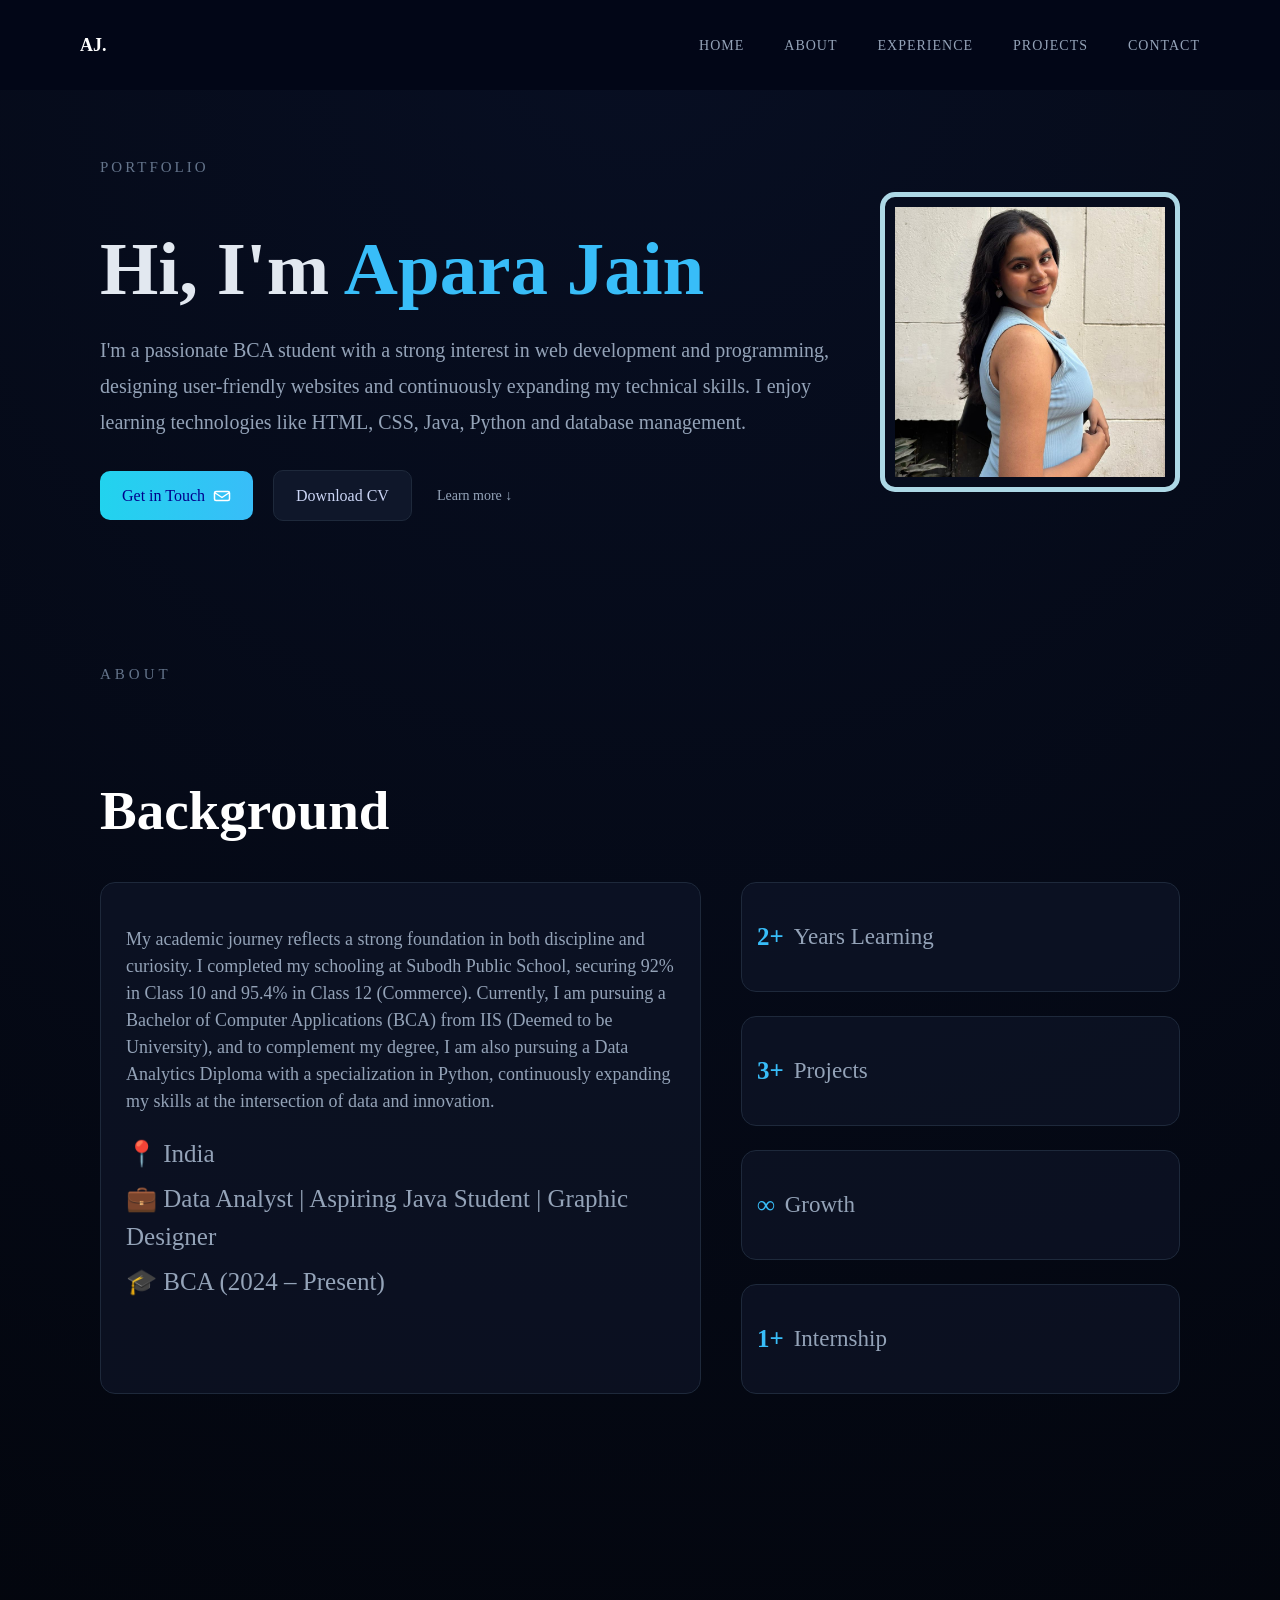
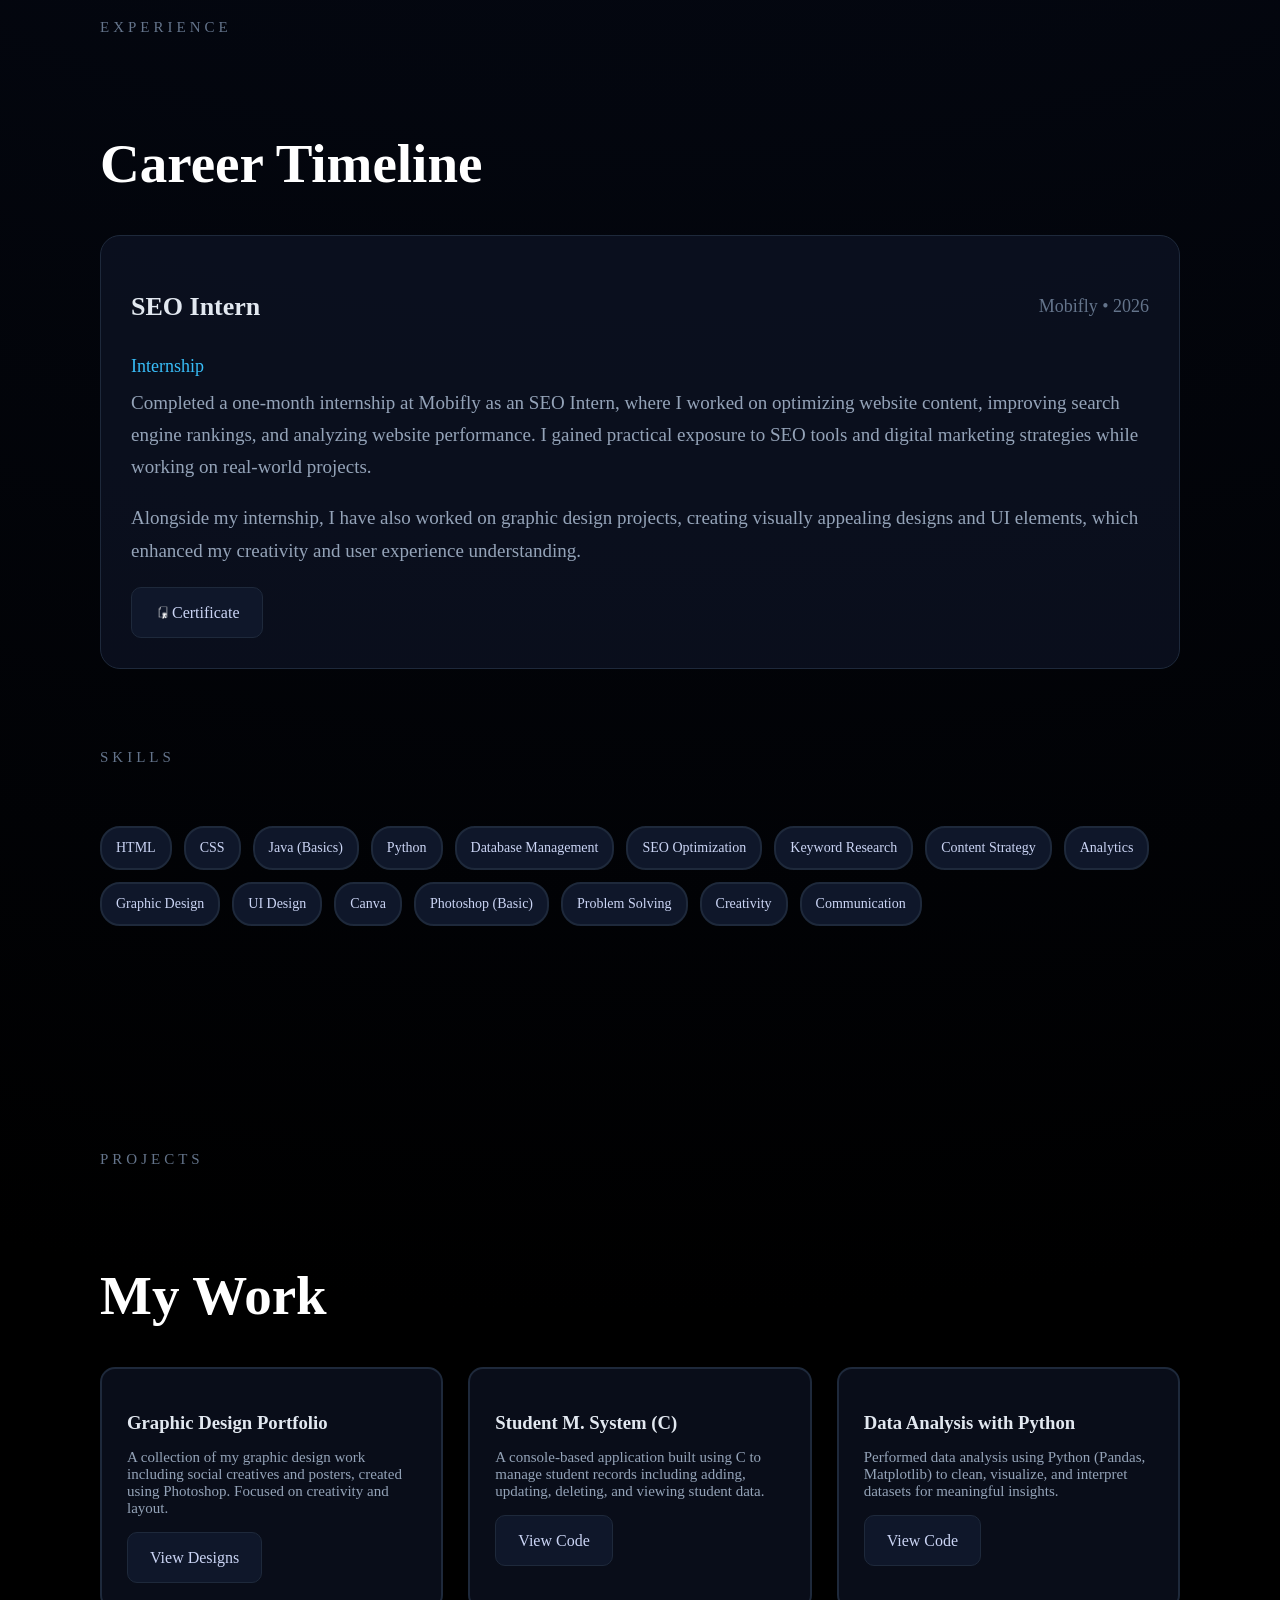
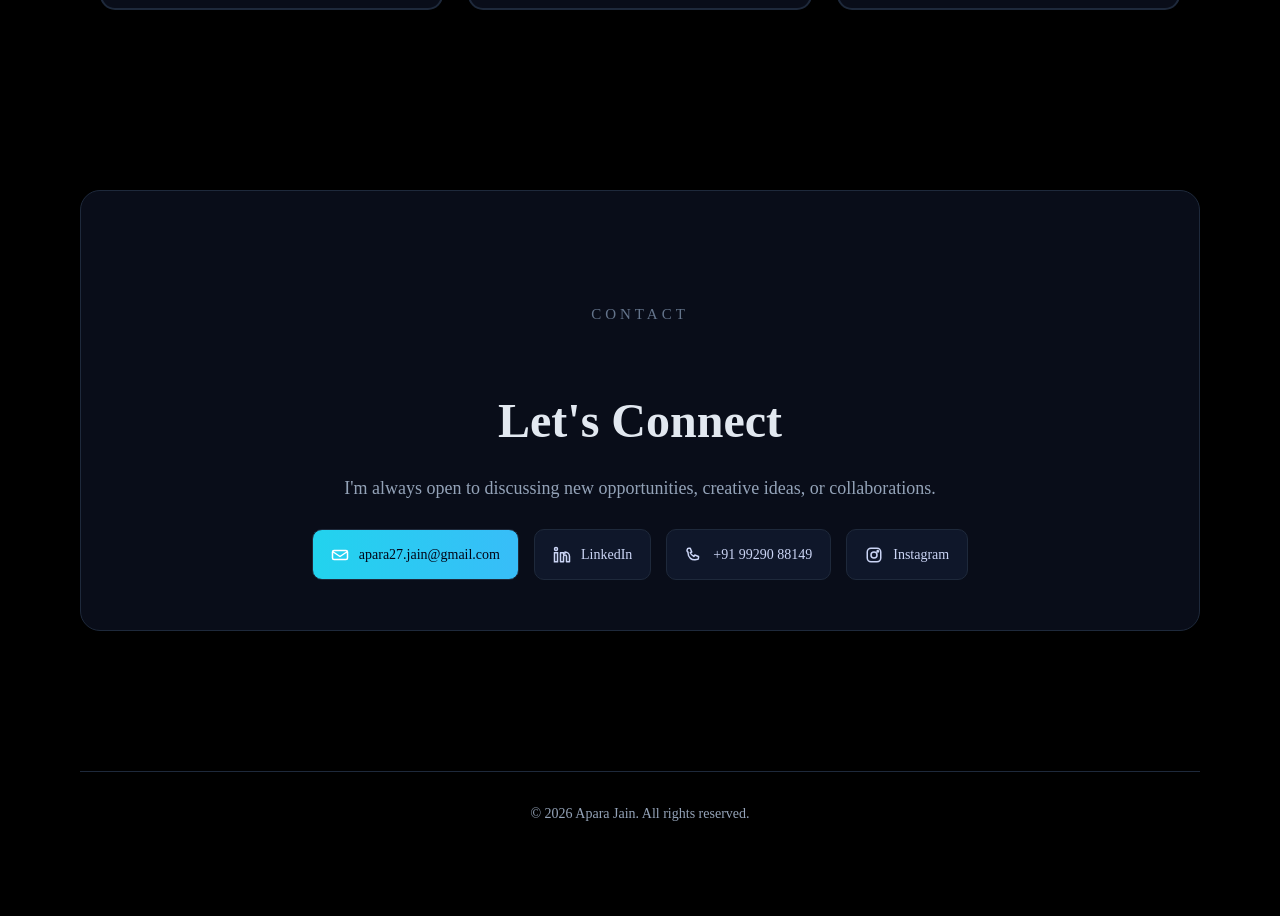
<file: index.html>
<!DOCTYPE html>
<html lang="en">
<head>
  <meta charset="UTF-8">
  <title>Apara Jain Portfolio</title>

  <link rel="stylesheet" href="style2.css">
  <link href="https://fonts.googleapis.com/css2?family=Inter:wght@400;500;600&display=swap" rel="stylesheet">
</head>

<body>

<!-- NAVBAR -->
<nav class="navbar">
  <div class="logo">AJ.</div>
  <ul class="nav-links">
    <li><a href="#home">HOME</a></li>
    <li><a href="#about">ABOUT</a></li>
    <li><a href="#experience">EXPERIENCE</a></li>
    <li><a href="#projects">PROJECTS</a></li>
    <li><a href="#contact">CONTACT</a></li>
  </ul>
</nav>

<br><br><br>

<!-- HERO -->
<div id="home" class="flex-1 text-left container">
  <p class="portfolio">PORTFOLIO</p>

  <img src="img.jpg" width="270" height="270" class="myimage"/>

  <h1>
    Hi, I'm <span class="highlight">Apara Jain</span>
  </h1>

  <p class="description">
I'm a passionate BCA student with a strong interest in web development and programming, designing user-friendly websites and continuously expanding my technical skills. I enjoy learning technologies like HTML, CSS, Java, Python and database management.
  </p>

  <div class="buttons">
    <a href="#contact" class="btn-primary">
      Get in Touch <img src="email.svg" width="20">
    </a>

    <a href="Apara_Jain_Resume2.pdf" class="btn-secondary" target="_blank">
      Download CV
    </a>

    <a href="#about" class="learn-more">Learn more ↓</a>
  </div>
</div>

<!-- ABOUT -->
<section class="about-section" id="about">
  <div class="container">
    <p class="section-tag">ABOUT</p>
    <h2 class="section-title">Background</h2>

    <div class="about-container">
      <div class="about-card">
       <p> My academic journey reflects a strong foundation in both discipline and curiosity. I completed my schooling at Subodh Public School, securing 92% in Class 10 and 95.4% in Class 12 (Commerce). Currently, I am pursuing a Bachelor of Computer Applications (BCA) from IIS (Deemed to be University), and to complement my degree, I am also pursuing a Data Analytics Diploma with a specialization in Python, continuously expanding my skills at the intersection of data and innovation. </p> <div class="about-info"> <p>📍 India</p> <p>💼 Data Analyst | Aspiring Java Student | Graphic Designer </p> <p>🎓 BCA (2024 – Present)</p>
        </div>
      </div>

      <div class="about-stats">
        <div class="stat-box"><h3>2+</h3><p>Years Learning</p></div>
        <div class="stat-box"><h3>3+</h3><p>Projects</p></div>
        <div class="stat-box"><h3>∞</h3><p>Growth</p></div>
        <div class="stat-box"><h3>1+</h3><p>Internship</p></div>
      </div>
    </div>
  </div>
</section>

<!-- EXPERIENCE -->
<section class="experience-section" id="experience"> 
<div class="container"> 
<p class="section-tag">EXPERIENCE</p> 
<h2 class="section-title">Career Timeline</h2>
<div class="experience-card"> 
<div class="exp-header"> 
<h3>SEO Intern</h3> 
<span>Mobifly • 2026</span> 
</div> 
<p class="exp-sub">Internship</p> 
<p class="exp-desc"> 
Completed a one-month internship at Mobifly as an SEO Intern, where I worked on optimizing website content, improving search engine rankings, and analyzing website performance. I gained practical exposure to SEO tools and digital marketing strategies while working on real-world projects. 
</p> 
<p class="exp-desc"> 
Alongside my internship, I have also worked on graphic design projects, creating visually appealing designs and UI elements, which enhanced my creativity and user experience understanding. 
</p> 
<!-- CERTIFICATE BUTTON --> 
<div class="certificate"> 
<a href="C2.pdf" target="_blank" class="btn-secondary cert-btn"> 
<img src="Cicon-removebg-preview.png" alt="certificate"> Certificate </a> 
</div> 
</div>
    <p class="section-tag">SKILLS</p>
    <div class="skills">
<span>HTML</span> 
<span>CSS</span> 
<span>Java (Basics)</span> 
<span>Python</span> 
<span>Database Management</span> 
<span>SEO Optimization</span> 
<span>Keyword Research</span> 
<span>Content Strategy</span> 
<span>Analytics</span> 
<span>Graphic Design</span> 
<span>UI Design</span> 
<span>Canva</span> 
<span>Photoshop (Basic)</span> 
<span>Problem Solving</span> 
<span>Creativity</span> 
<span>Communication</span>
    </div>

  </div>
</section>

<!-- PROJECTS -->
<section class="projects-section" id="projects"> 
<div class="container"> 
<p class="section-tag">
PROJECTS
</p> 
<h2 class="section-title">
My Work
</h2> 
<div class="projects-container"> 
<!-- PROJECT 1 (Graphic Design) --> 
<div class="project-card"> 
<h3>Graphic Design Portfolio</h3> 
<p class="project-desc"> 
A collection of my graphic design work including social creatives and posters, created using Photoshop. Focused on creativity and layout. 
</p> 
<a href="design.html" class="btn-secondary">
View Designs
</a> 
</div> 
<!-- PROJECT 2 --> 
<div class="project-card"> 
<h3>Student M. System (C)</h3> 
<p class="project-desc"> 
A console-based application built using C to manage student records including adding, updating, deleting, and viewing student data. 
</p> 
<a href="design.html#student-project" class="btn-secondary">
View Code
</a> 
</div>  
<!-- PROJECT 3 --> 
<div class="project-card"> 
<h3>Data Analysis with Python</h3> 
<p class="project-desc"> 
Performed data analysis using Python (Pandas, Matplotlib) to clean, visualize, and interpret datasets for meaningful insights. </p> 
<a href="design.html" class="btn-secondary">
View Code
</a> 
</div> 
</div> 
</div> 
</section>
<!-- CONTACT -->
<section class="contact-section" id="contact"> 
<div class="container contact-box" > 
<div class="container"> 
<p class="section-tag">
CONTACT
</p> 
<h2 class="contact-title">
Let's Connect
</h2> 
<p class="contact-desc"> 
I'm always open to discussing new opportunities, creative ideas, or collaborations. 
</p> 
<div class="contact-buttons"> 
<!-- Email --> 
<a href="mailto:apara27.jain@gmail.com" class="contact-btn primary"> 
<img src="email.svg" alt="email"> apara27.jain@gmail.com </a> <!-- LinkedIn --> 
<a href="https://www.linkedin.com/in/apara-jain-129b5331b/" target= "_blank" class="contact-btn"> 
<img src="linkedin.svg" alt="linkedin"> LinkedIn </a> 
<!-- Phone --> 
<a href="tel:+9199290 882149" class="contact-btn"> 
<img src="phone.svg" alt="phone"> +91 99290 88149 </a>
<!-- Instagram --> 
<a href="https://www.instagram.com/j.aparaaaaa" target="_blank" " class="contact-btn"> 
<img src="instagram.svg" alt="instagram"> Instagram </a> </div> 
</div> 
</section>
<footer class="footer"> 
<p>© 2026 Apara Jain. All rights reserved.</p> 
</footer> 
</body> 
</html>

</body>
</html>
</file>
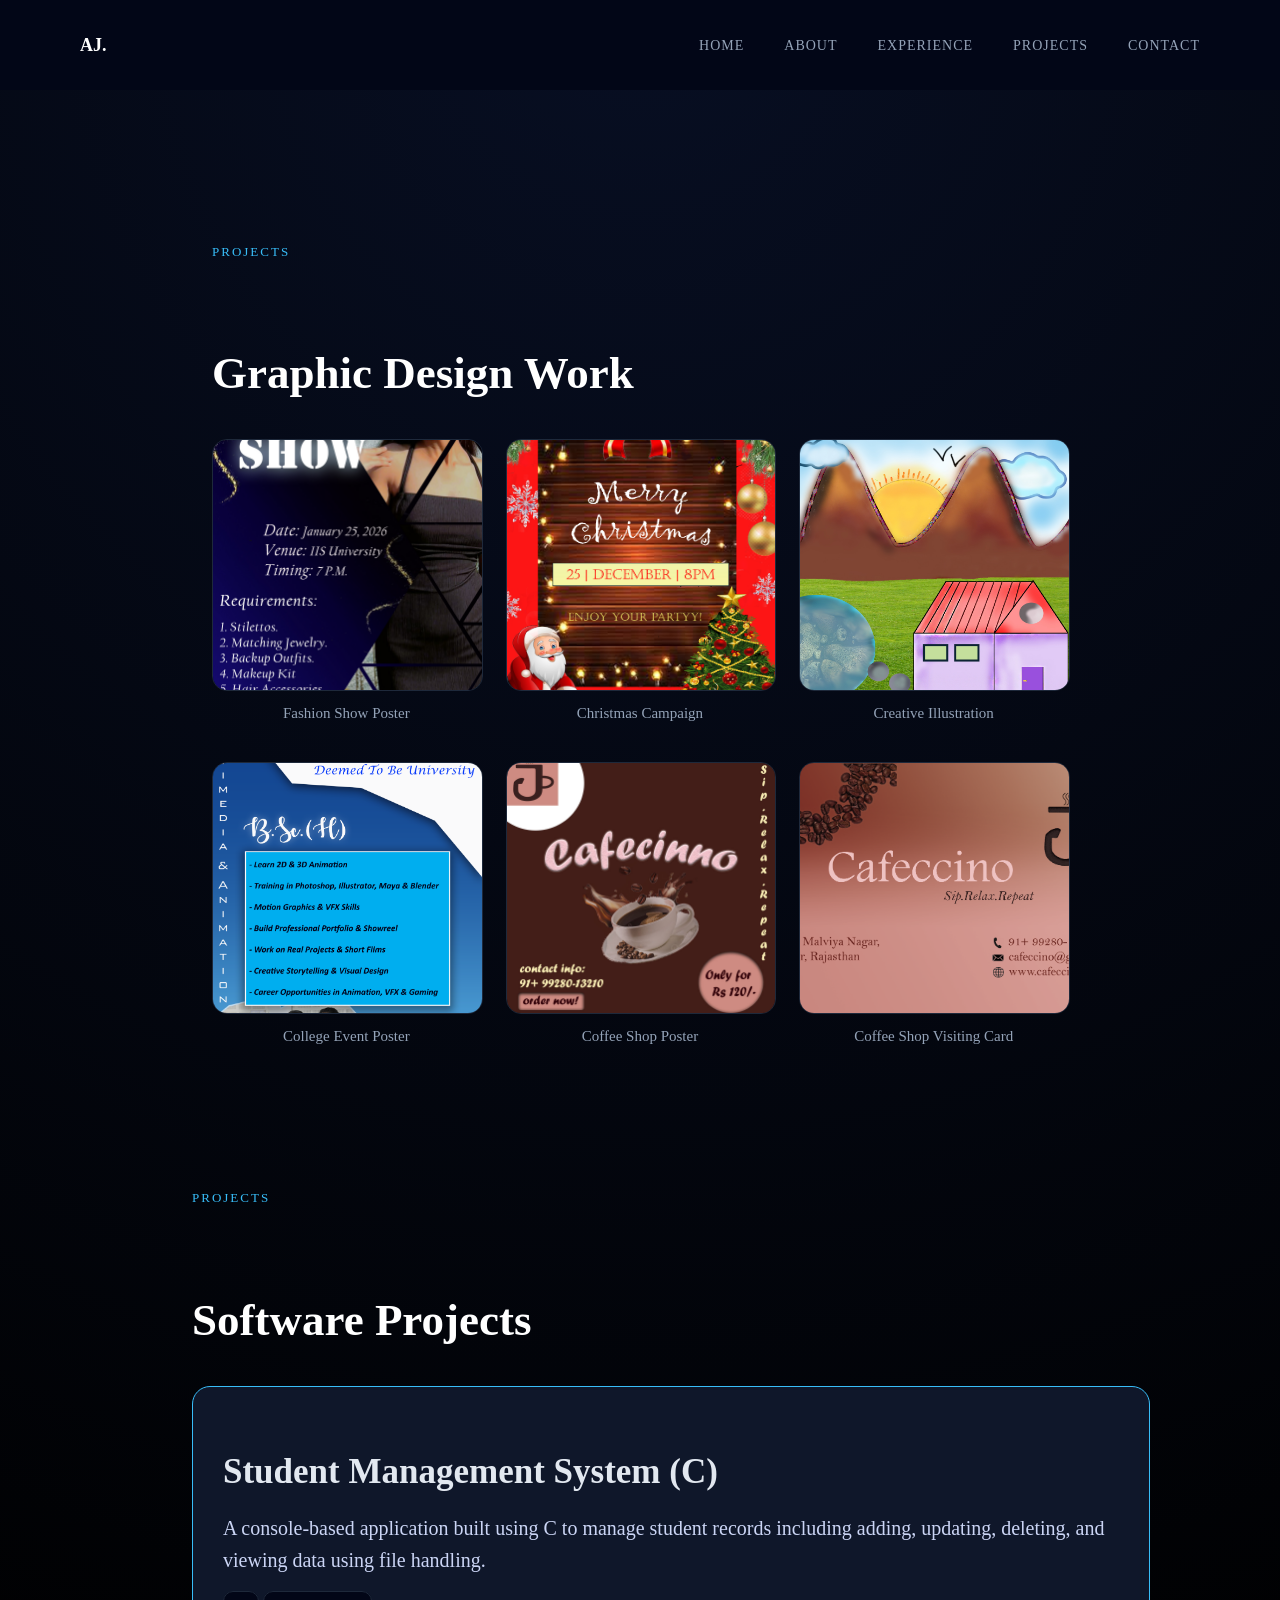
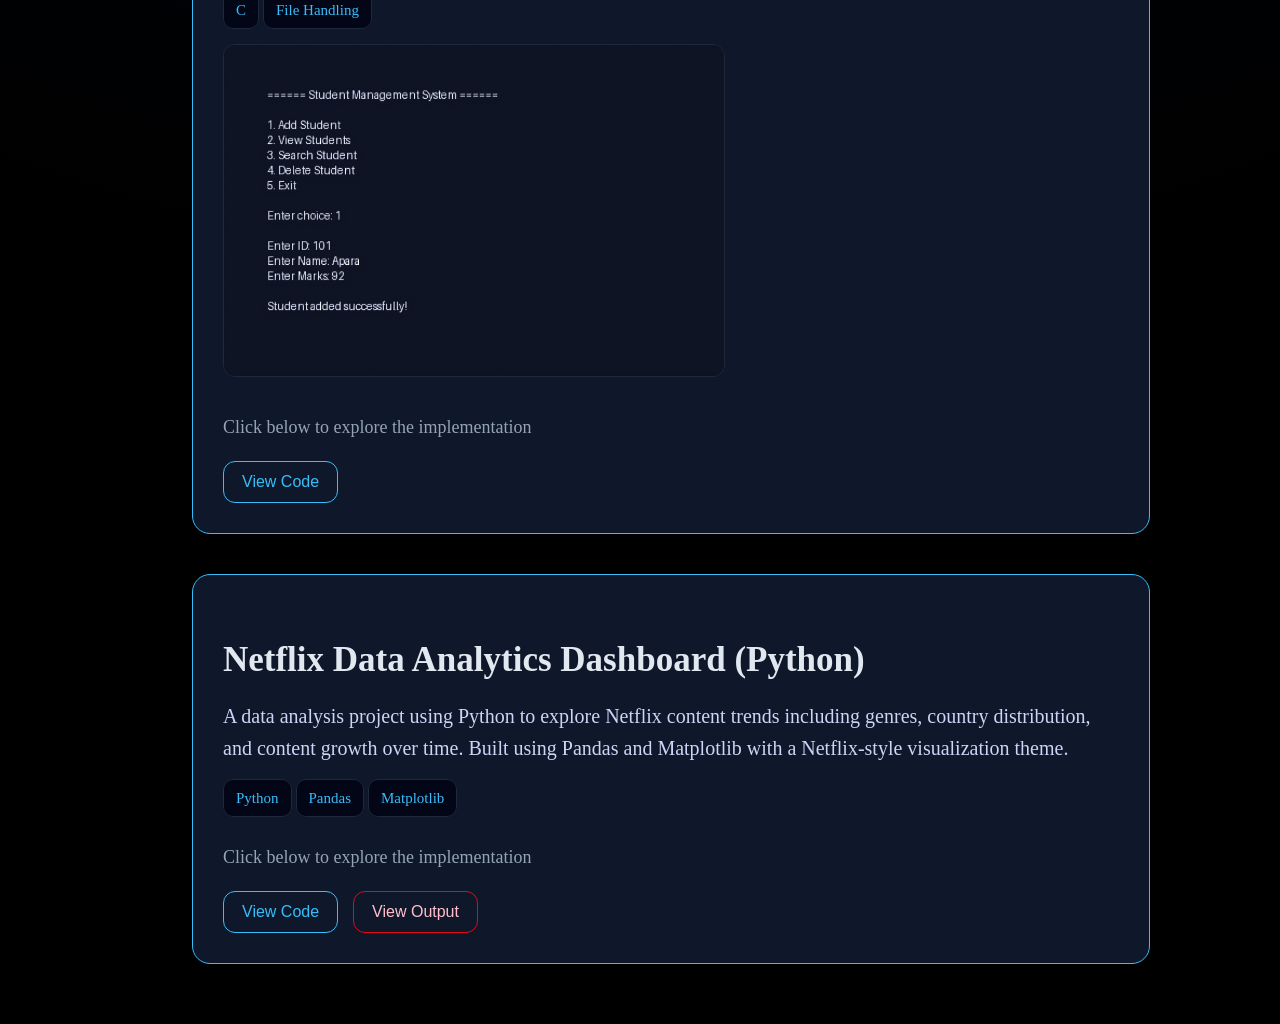
<file: design.html>
<!DOCTYPE html>
<html>
<head>
  <title>Graphic Design Projects</title>

  <link href="https://fonts.googleapis.com/css2?family=Inter:wght@400;500;600&display=swap" rel="stylesheet">
  <link rel="stylesheet" href="style2.css">
  <link rel="stylesheet" href="styles3.css">
</head>

<body>

<!-- NAVBAR -->
<nav class="navbar">
  <div class="logo">AJ.</div>
  <ul class="nav-links">
    <li><a href="index.html#home">HOME</a></li>
    <li><a href="index.html#about">ABOUT</a></li>
    <li><a href="index.html#experience">EXPERIENCE</a></li>
    <li><a href="index.html#projects">PROJECTS</a></li>
    <li><a href="index.html#contact">CONTACT</a></li>
  </ul>
</nav>

<br><br><br>

<!-- GRAPHIC DESIGN -->
<section class="projects-section">
<div class="container">

<p class="section-tag">PROJECTS</p>
<h2 class="section-title">Graphic Design Work</h2>

<div class="design-gallery">

<div class="design-item">
<img src="FashionShow.jpg" onclick="openModal(this.src)">
<p class="design-title">Fashion Show Poster</p>
</div>

<div class="design-item">
<img src="Christmas.jpg" onclick="openModal(this.src)">
<p class="design-title">Christmas Campaign</p>
</div>

<div class="design-item">
<img src="Drawing.jpg" onclick="openModal(this.src)">
<p class="design-title">Creative Illustration</p>
</div>

<div class="design-item">
<img src="IISPOSTER.png" onclick="openModal(this.src)">
<p class="design-title">College Event Poster</p>
</div>

<div class="design-item">
<img src="igpost.jpg" onclick="openModal(this.src)">
<p class="design-title">Coffee Shop Poster</p>
</div>

<div class="design-item">
<img src="card.png" onclick="openModal(this.src)">
<p class="design-title">Coffee Shop Visiting Card</p>
</div>

</div>

<!-- IMAGE MODAL -->
<div id="imageModal" class="modal">
<span class="close" onclick="closeModal()">&times;</span>
<img class="modal-content" id="modalImg">
</div>

</div>
</section>

<!-- SOFTWARE PROJECTS -->
<section class="projects-section" >
<p class="section-tag">PROJECTS</p>
<h2 class="section-title">Software Projects</h2>

<!-- C PROJECT -->
<div class="project-block">

<h3 class="project-title">Student Management System (C)</h3>

<p class="project-desc">
A console-based application built using C to manage student records 
including adding, updating, deleting, and viewing data using file handling.
</p>

<div class="tech-stack">
<span>C</span>
<span>File Handling</span>
</div>

<img src="output.png" class="C-output">

<p class="hint-text">Click below to explore the implementation</p>

<button class="view-code-btn" id="toggleCodeBtn" onclick="toggleCode()">View Code</button>

<div class="code-container" id="codeBlock">
<pre><code>#include &lt;stdio.h&gt;
#include &lt;stdlib.h&gt;
#include &lt;string.h&gt;

struct Student {
    int id;
    char name[50];
    float marks;
};

void addStudent() {
    FILE *fp = fopen("students.txt", "ab");
    struct Student s;

    printf("Enter ID: ");
    scanf("%d", &s.id);
    printf("Enter Name: ");
    scanf(" %[^\n]", s.name);
    printf("Enter Marks: ");
    scanf("%f", &s.marks);

    fwrite(&s, sizeof(s), 1, fp);
    fclose(fp);

    printf("Student added successfully!\\n");
}

void viewStudents() {
    FILE *fp = fopen("students.txt", "rb");
    struct Student s;

    printf("\\n--- Student List ---\\n");

    while (fread(&s, sizeof(s), 1, fp)) {
        printf("ID: %d | Name: %s | Marks: %.2f\\n", s.id, s.name, s.marks);
    }

    fclose(fp);
}

void searchStudent() {
    FILE *fp = fopen("students.txt", "rb");
    struct Student s;
    int id, found = 0;

    printf("Enter ID to search: ");
    scanf("%d", &id);

    while (fread(&s, sizeof(s), 1, fp)) {
        if (s.id == id) {
            printf("Found: %s | Marks: %.2f\\n", s.name, s.marks);
            found = 1;
        }
    }

    if (!found) printf("Student not found!\\n");

    fclose(fp);
}

void deleteStudent() {
    FILE *fp = fopen("students.txt", "rb");
    FILE *temp = fopen("temp.txt", "wb");

    struct Student s;
    int id;

    printf("Enter ID to delete: ");
    scanf("%d", &id);

    while (fread(&s, sizeof(s), 1, fp)) {
        if (s.id != id) {
            fwrite(&s, sizeof(s), 1, temp);
        }
    }

    fclose(fp);
    fclose(temp);

    remove("students.txt");
    rename("temp.txt", "students.txt");

    printf("Deleted successfully!\\n");
}

int main() {
    int choice;

    do {
        printf("\\n1. Add Student\\n2. View Students\\n3. Search\\n4. Delete\\n5. Exit\\n");
        printf("Enter choice: ");
        scanf("%d", &choice);

        switch (choice) {
            case 1: addStudent(); break;
            case 2: viewStudents(); break;
            case 3: searchStudent(); break;
            case 4: deleteStudent(); break;
            case 5: printf("Exiting...\\n"); break;
            default: printf("Invalid choice!\\n");
        }

    } while (choice != 5);

    return 0;
}
</code></pre>
</div>

</div>

<!-- PYTHON PROJECT -->
<div class="project-block">

<h3 class="project-title">Netflix Data Analytics Dashboard (Python)</h3>

<p class="project-desc">
A data analysis project using Python to explore Netflix content trends including genres, 
country distribution, and content growth over time. Built using Pandas and Matplotlib 
with a Netflix-style visualization theme.
</p>

<div class="tech-stack">
<span>Python</span>
<span>Pandas</span>
<span>Matplotlib</span>
</div>

<p class="hint-text">Click below to explore the implementation</p>

<!-- VIEW OUTPUT BUTTON (NEW) -->
<div class="btn-group">
  <button class="view-code-btn" id="toggleNetflixBtn" onclick="toggleNetflixCode()">View Code</button>
  <button class="view-output-btn" onclick="openGallery()">View Output</button>
</div>
<div class="code-container" id="netflixCodeBlock">
<pre><code>
# Import Libraries
import pandas as pd
import matplotlib.pyplot as plt
import seaborn as sns

# -----------------------------
# LOAD DATASET (ROBUST VERSION)
# -----------------------------
df = pd.read_csv("netflix_titles.csv", engine="python")

# Clean column names (IMPORTANT FIX)
df.columns = df.columns.str.strip().str.lower()

print("\nColumns in dataset:")
print(df.columns)

print("\nFirst 5 rows:")
print(df.head())

# -----------------------------
# HANDLE COLUMN NAME ISSUES
# -----------------------------

# Rename columns if needed (safety)
column_map = {
    'listed_in': 'listed_in',
    'type': 'type',
    'country': 'country',
    'date_added': 'date_added',
    'rating': 'rating',
    'duration': 'duration'
}

# Ensure required columns exist
for col in column_map:
    if col not in df.columns:
        print(f" Column '{col}' not found in dataset!")

# -----------------------------
# DATA CLEANING
# -----------------------------

# Use safe fill (won't crash)
if 'country' in df.columns:
    df['country'].fillna('Unknown', inplace=True)

if 'rating' in df.columns:
    df['rating'].fillna('Not Rated', inplace=True)

if 'duration' in df.columns:
    df['duration'].fillna('0', inplace=True)

# Convert date safely
if 'date_added' in df.columns:
    df['date_added'] = pd.to_datetime(df['date_added'], errors='coerce')
    df['year_added'] = df['date_added'].dt.year

# -----------------------------
# GENRE PROCESSING (BEST METHOD)
# -----------------------------
if 'listed_in' in df.columns:
    genre_list = df['listed_in'].str.split(',').explode().str.strip()
else:
    genre_list = pd.Series()

# -----------------------------
# SHOW INSIGHTS FIRST (IMPORTANT)
# -----------------------------
print("\n========== FINAL INSIGHTS ==========")

if not genre_list.empty:
    print(" Most Popular Genre:", genre_list.value_counts().idxmax())

if 'country' in df.columns:
    print(" Top Country:", df['country'].value_counts().idxmax())

if 'year_added' in df.columns:
    print(" Most Active Year:", df['year_added'].value_counts().idxmax())

if 'type' in df.columns:
    print("\n Content Distribution:")
    print(df['type'].value_counts())

# -----------------------------
# GRAPH SETTINGS
# -----------------------------
plt.style.use('dark_background')

# -----------------------------
# 1. GENRE GRAPH
# -----------------------------
if not genre_list.empty:
    plt.figure(figsize=(10,6))
    genre_list.value_counts().head(10).plot(kind='bar')
    plt.title("Top Genres on Netflix")
    plt.xlabel("Genre")
    plt.ylabel("Count")
    plt.xticks(rotation=45)
    plt.tight_layout()
    plt.show()

# -----------------------------
# 2. COUNTRY GRAPH
# -----------------------------
if 'country' in df.columns:
    plt.figure(figsize=(10,6))
    df['country'].value_counts().head(10).plot(kind='bar')
    plt.title("Top Countries Producing Content")
    plt.xlabel("Country")
    plt.ylabel("Count")
    plt.xticks(rotation=45)
    plt.tight_layout()
    plt.show()
# -----------------------------
# 3. TREND GRAPH
# -----------------------------
if 'year_added' in df.columns:
    plt.figure(figsize=(10,6))
    df['year_added'].value_counts().sort_index().plot()
    plt.title("Content Added Over Years")
    plt.xlabel("Year")
    plt.ylabel("Count")
    plt.tight_layout()
    plt.show()

# -----------------------------
# 4. PIE CHART
# -----------------------------
if 'type' in df.columns:
    plt.figure(figsize=(6,6))
    df['type'].value_counts().plot(kind='pie', autopct='%1.1f%%')
    plt.title("Movies vs TV Shows")
    plt.ylabel("")
    plt.tight_layout()
    plt.show()
# -----------------------------
# 5. RATINGS GRAPH
# -----------------------------
if 'rating' in df.columns:
    plt.figure(figsize=(12,8))
    df['rating'].value_counts().head(10).plot(kind='bar')
    plt.title("Top Ratings on Netflix")
    plt.xlabel("Rating")
    plt.ylabel("Count")
    plt.xticks(rotation=45)
    plt.show()

# Keep terminal open
input("\nPress Enter to exit...")
</code></pre>
</div>

</div>

<!-- ✅ GALLERY MODAL (FIXED POSITION) -->
<div id="galleryModal" class="gallery-modal">
<span class="close-btn" onclick="closeGallery()">&times;</span>

<div class="gallery-content">
<img src="OutputPython.png">
<img src="TopCountries.png">
<img src="TopGenere.png">
<img src="TopRatings.png">
<img src="PieChart.png">
<img src="LineChart.png">
</div>
</div>

<!-- SCRIPT -->
<script>

function toggleCode() {
  const code = document.getElementById("codeBlock");
  const btn = document.getElementById("toggleCodeBtn");

  if (code.style.display === "block") {
    code.style.display = "none";
    btn.innerText = "View Code";
  } else {
    code.style.display = "block";
    btn.innerText = "Hide Code";
  }
}

function toggleNetflixCode() {
  const code = document.getElementById("netflixCodeBlock");
  const btn = document.getElementById("toggleNetflixBtn");

  if (code.style.display === "block") {
    code.style.display = "none";
    btn.innerText = "View Code";
  } else {
    code.style.display = "block";
    btn.innerText = "Hide Code";
  }
}

function openModal(src) {
  document.getElementById("imageModal").style.display = "block";
  document.getElementById("modalImg").src = src;
}

function closeModal() {
  document.getElementById("imageModal").style.display = "none";
}

function openGallery() {
  document.getElementById("galleryModal").style.display = "block";
}

function closeGallery() {
  document.getElementById("galleryModal").style.display = "none";
}

window.onclick = function(event) {
  const modal = document.getElementById("galleryModal");
  if (event.target === modal) {
    modal.style.display = "none";
  }
}
</script>
</body>
</html>
</file>
<file: style2.css>
body {
  margin: 0;
  padding-top: 100px;
  padding: 60px 80px;
  font-family: Bell MT;
  background: radial-gradient(circle at top, rgba(30, 58, 138, 0.25), #000000 70%);
  background-color: #000000;
}
.container {
  max-width: 1200px;
  margin: auto;
  padding: 0 20px;
}
.project-card,
.project-block,
.design-item,
.stat-box {
  position: relative;
  z-index: 1;
}
.myimage:hover {
  transform: translateY(-5px);
  box-shadow: 0 10px 30px rgba(56, 189, 248, 0.5);
}
.navbar {
  display: flex;
  justify-content: space-between;
  align-items: center;
  width: 100%;
  box-sizing: border-box;   
  padding: 20px 80px;
  position: fixed;
  z-index: 9999; 
  top: 0;
  left: 0;
  background: #020617;
}
.logo {
  color: white;
  font-weight: 600;
  font-size: 18px;
}
.nav-links {
  list-style: none;
  display: flex;
  gap: 40px;
}

.nav-links a {
  text-decoration: none;
  color: #94a3b8;
  font-size: 14px;
  letter-spacing: 1px;
  transition: 0.3s;
}

/* Hover effect */
.nav-links a:hover {
  color: #38bdf8;
}

/* container */
.flex-1 {
  max-width: 1200px;
  margin: auto;
  padding-top: 30px;
}

/* small heading */
.portfolio {
  font-size: 15px;
  letter-spacing: 3px;
  color: #64748b;
  margin-bottom: 16px;
}

/* main heading */
h1 {
  font-family: Poppins;
  font-size: 75px;
  font-weight: 600;
  color: #e2e8f0;
  margin-bottom: 20px;
}

/* name highlight */
.highlight {
  color: #38bdf8;
}

/* description text */
.description {
  color: #94a3b8;
  font-size: 20px;
  line-height: 1.8;
  margin-bottom: 30px;
}

/* buttons row */
.buttons {
  display: flex;
  gap: 20px;
  align-items: center;
}
.btn-primary,
.btn-secondary,
.contact-btn {
  padding: 14px 28px;
  height: 25px;
  display: inline-flex;
  align-items: center;
  justify-content: center;
}

/* primary button */
.btn-primary {
  display: inline-flex;      
  align-items: center;
  gap: 8px;     
  background: linear-gradient(90deg, #22d3ee, #38bdf8);
  color: darkblue;
  border: none;
  padding: 12px 22px;
  border-radius: 10px;
  font-size: 16px;
  font-weight: 500;
  cursor: pointer;
  transition: 0.3s ease;
  text-decoration: none;
}
.btn-primary img {
  width: 18px;
  height: 18px;
}
/* hover effect */
.btn-primary:hover {
  transform: translateY(-2px);
  box-shadow: 0 6px 20px rgba(56, 189, 248, 0.4);
}

/* secondary button */
.btn-secondary {
  background: #0f172a;
  color: #cbd5f5;
  border: 1px solid #1e293b;
  padding: 12px 22px;
  border-radius: 10px;
  font-size: 16px;
  cursor: pointer;
  text-decoration: none;
}

/* learn more link */
.learn-more {
  color: #94a3b8;
  text-decoration: none;
  font-size: 14px;
  margin-left: 5px;
}

.learn-more:hover {
  color: #38bdf8;
}
.myimage {
  float: right;
  margin-left: 40px;
  width: 270px;
  height: 270px;
  object-fit: cover;
  padding: 10px;
  border: 5px solid lightblue;
  border-radius: 15px;
  transition: 0.3s ease; 
}
.myimage:hover {
  transform: translateY(-5px);
  box-shadow: 0 10px 30px rgba(56, 189, 248, 0.5);
}
/* Section spacing */
.about-section {
  padding: 80px 0px;
  color: white;
}

/* Small heading */
.section-tag {
  font-size: 15px;
  letter-spacing: 3px;
  color: #64748b;
  margin-bottom: 5px;
}

/* Main title */
.section-title {
  font-family: 'Poppins';
  font-size: 55px;
  margin-bottom: 40px;
}

/* Layout */
.about-container {
  display: flex;
  gap: 40px;
}

/* Left big card */
.about-card {
  flex: 1;
  background: rgba(15, 23, 42, 0.6);
  padding: 25px;
  border-radius: 15px;
  border: 1px solid #1e293b;
  color: #94a3b8;
  line-height: 1.6;
}

/* Info section */
.about-info {
  margin-top: 20px;
}
.about-info p {
  margin: 8px 0;
}

/* Right side */
.about-stats {
  flex: 0.8;
  display: flex;
  flex-direction: column;
  gap: 24px;
}
.about-card p {
  font-family: Bell MT;
  font-size: 18px;
  line-height: 1.5;
}
.stat-box p {
  font-family: Bell MT;
  color: #94a3b8;
  font-size: 23px;
}
.about-info p {
  font-family: Bell MT;
  margin: 8px 0;
  font-size: 25px;
}
/* Numbers */
.stat-box h3 {
  color: #38bdf8;
  font-size: 25px;
}
/* Small stat boxes */
.stat-box {
  background: rgba(15, 23, 42, 0.6);
  padding: 15px;
  border-radius: 15px;
  border: 1px solid #1e293b;
  display: flex;
  align-items: center;
  gap: 10px;
  transition: 0.3s ease; /* important */
}

/*  Hover effect */
.stat-box:hover {
  transform: translateY(-5px);
  box-shadow: 0 10px 30px rgba(56, 189, 248, 0.2);
  border-color: #38bdf8;
}

/* Contact section */
.contact-section {
  padding: 100px 0;
}

/* Box styling */
.contact-box {
  text-align: center;
  background: rgba(15, 23, 42, 0.6);
  padding: 50px;
  border-radius: 20px;
  border: 1px solid #1e293b;
}

/* Title */
.contact-title {
  font-size: 48px;
  color: #e2e8f0;
  margin-bottom: 30px;
  margin-top: 20px;
}

/* Description */
.contact-desc {
  color: #94a3b8;
  font-size: 18px;
  margin-bottom: 30px;
  text-align: center;        
  margin-left: auto;         
  margin-right: auto;
  max-width: 600px;  
}

/* Buttons container */
.contact-buttons {
  display: flex;
  justify-content: center;
  gap: 15px;
  flex-wrap: wrap;
}

/* Buttons */
.contact-btn {
  display: inline-flex;
  align-items: center;
  gap: 10px;
  padding: 12px 18px;
  border-radius: 10px;
  text-decoration: none;
  font-size: 14px;
  background: #0f172a;
  color: #cbd5f5;
  border: 1px solid #1e293b;
  transition: 0.3s;
}

/* Primary button (email) */
.contact-btn.primary {
  background: linear-gradient(90deg, #22d3ee, #38bdf8);
  color: #020617;
}

/* Icons */
.contact-btn img {
  width: 18px;
  height: 18px;
}

/* Hover effect */
.contact-btn:hover {
  transform: translateY(-2px);
}
.footer {
  text-align: center;
  padding: 20px 0;
  color: #94a3b8;
  font-size: 14px;
  border-top: 1px solid #1e293b;
  margin-top: 40px;
}
/* EXPERIENCE SECTION */
.experience-section {
  padding: 80px 0;
  color: white;
}

/* CARD */
.experience-card {
  background: rgba(15, 23, 42, 0.6);
  padding: 30px;
  border-radius: 20px;
  border: 1px solid #1e293b;
  margin-bottom: 30px;
  transition: 0.3s;
}

.experience-card:hover {
  transform: translateY(-5px);
  box-shadow: 0 10px 30px rgba(56, 189, 248, 0.2);
}

/* HEADER */
.exp-header {
  display: flex;
  justify-content: space-between;
  align-items: center;
}

.exp-header h3 {
  font-size: 26px;
  color: #e2e8f0;
}

.exp-header span {
  font-size: 18px;
  color: #64748b;
}

/* SUBTITLE */
.exp-sub {
  color: #38bdf8;
  margin: 8px 0;
  font-size: 18px;
}

/* DESCRIPTION */
.exp-desc {
  color: #94a3b8;
  font-size: 19px;
  line-height: 1.7;
  margin-top: 10px;
}

/* CERTIFICATE */
.certificate {
  margin-top: 20px;
}

/* SKILLS */
.skills {
  display: flex;
  flex-wrap: wrap;
  gap: 12px;
  margin-top: 10px;
}

.section-tag {
  padding: 50px 0;
  font-size: 15px;
  letter-spacing: 4px;
  color: #64748b;
}
.skills span {
  background: #0f172a;
  border: 2px solid #1e293b;
  padding: 12px 14px;
  border-radius: 20px;
  font-size: 14px;
  color: #cbd5f5;
  transition: 0.3s;
}

.skills span:hover {
  background: #38bdf8;
  color: black;
  cursor: pointer;
}
/* PROJECTS SECTION */
.projects-section {
  padding: 80px 0;
  color: white;
}

/* Container grid */
.projects-container {
  display: grid;
  grid-template-columns: repeat(auto-fit, minmax(250px, 1fr));
  gap: 25px;
}

/* Card */
.project-card {
  background: rgba(15, 23, 42, 0.6);
  padding: 25px;
  border-radius: 15px;
  border: 2px solid #1e293b;
  transition: 0.3s;
}

/* Hover */
.project-card:hover {
  transform: translateY(-5px);
  box-shadow: 0 10px 30px rgba(56, 189, 248, 0.2);
  border-color: #38bdf8;
}

/* Title */
.project-card h3 {
  color: #e2e8f0;
  margin-bottom: 10px;
}

/* Description */
.project-desc {
  color: #94a3b8;
  font-size: 15px;
  margin-bottom: 15px;
}
.cert-btn img {
  width: 18px;
  height: 18px;
  filter: brightness(0) invert(1);
  gap: 50px;
}

.cert-btn:hover img {
  filter: brightness(0) invert(1) drop-shadow(0 0 5px #38bdf8);
}
</file>
<file: styles3.css>
/* GRID */
.navbar {
  display: flex;
  justify-content: space-between;
  align-items: center;
  width: 100%;
  box-sizing: border-box;   
  padding: 20px 80px;
  position: fixed;
  top: 0;
  left: 0;
  background: #020617;
}

.design-gallery {
  display: grid;
  grid-template-columns: repeat(auto-fit, minmax(250px, 1fr));
  gap: 25px;
  margin-top: 30px;
}

/* FIXED IMAGE STYLE */
.design-gallery img {
  width: 100%;            /* full width */
  height: 250px;          /* FIXED HEIGHT */
  object-fit: cover;      /* crop nicely */
  border-radius: 15px;
  border: 1px solid #1e293b;
  cursor: pointer;
  transition: 0.3s;
}

/* CARD */
.design-item {
  text-align: center;
}


/* IMAGE HOVER */
.design-gallery img:hover {
  transform: scale(1.05);
  box-shadow: 0 10px 30px rgba(56, 189, 248, 0.3);
  border-color: #38bdf8;
}

/* TITLE */
.design-title {
  margin-top: 10px;
  font-size: 15px;
  color: #94a3b8;
  transition: 0.3s;
}

.design-item:hover .design-title {
  color: #38bdf8;
  font-weight: 500;
}

/* BACK BUTTON */
.back-btn {
  display: inline-flex;
  align-items: center;
  gap: 8px;
  margin-bottom: 25px;
  padding: 12px 22px;
  background: transparent;   
  border: 1px solid #1e293b; 
  border-radius: 10px;
  color: #cbd5f5;
  text-decoration: none;
  font-size: 15px;
  box-shadow: 0 6px 20px rgba(56, 189, 248, 0.4);
}

/*  HOVER EFFECT */
.back-btn:hover {
  color: #020617;
  border: 1px solid transparent;
  color: white;
  transform: translateY(-2px);
}
/* MODAL */
.modal {
  display: none;
  position: fixed;
  z-index: 9999;
  padding-top: 80px;
  left: 0;
  top: 0;
  width: 100%;
  height: 100%;
  background: rgba(0,0,0,0.9);
}

.modal-content {
  display: block;
  margin: auto;
  max-width: 80%;
  max-height: 80%;
  border-radius: 10px;
}

.close {
  position: absolute;
  top: 30px;
  right: 50px;
  color: white;
  font-size: 40px;
  cursor: pointer;
}
.section-tag {
  color: #38bdf8;
  font-size: 13px;
  letter-spacing: 2px;
}

.section-title {
  font-size: 45px;   
  font-weight: 600;
}

.projects-section {
  padding: 0 10%;
  margin-top: 80px;
}

.project-block {
  text-align: left !important;
  margin-top: 40px;
  width: 100%;   
  padding: 30px;
  background: #0f172a;
  border-radius: 18px;
  border: 1px solid #38bdf8;
  transition: 0.3s;
}

.project-block:hover {
  transform: translateY(-5px);
  box-shadow: 0 6px 20px rgba(56, 189, 248, 0.4);
}
.project-title {
  font-family: Times New Roman;
  font-size: 35px;
  font-weight: 600;
  margin-bottom: 15px;
  color: #e2e8f0;  
}
.project-block:hover .project-title {
  color: #38bdf8;
}
.project-desc {
  color: #cbd5f5;   
  font-size: 20px;
  line-height: 1.6;
  margin-bottom: 25px;
}
.tech-stack span {
  background: #020617;
  color: #38bdf8;
  border: 1px solid #1e293b;
  padding: 10px 12px;
  border-radius: 10px;
  font-size: 15px;
}

.C-output {
  width: 100%;
  max-width: 500px;
  margin-top: 25px;
  border-radius: 12px;
  border: 1px solid #1e293b;
  display: block;
}

/* BUTTON */
.view-code-btn {
  background: transparent;
  border: 1px solid #38bdf8;
  color: #38bdf8;
}

.view-code-btn:hover {
  background: #38bdf8;
  color: #020617;
}

/* CODE BLOCK */
.code-container {
  display: none;
  margin-top: 20px;
  background: #020617;
  padding: 20px;
  border-radius: 12px;
  overflow-x: auto;
}

code {
  font-family: monospace;
  color: #e2e8f0;
  font-size: 13px;
}

/* HINT TEXT */
.hint-text {
  color: #94a3b8;
  font-size: 18px;
  margin-top: 40px;
  padding-bottom: 5px;
}

/* GRID FOR PROJECT IMAGES */
.p-images {
  display: grid;
  grid-template-columns: repeat(2, 1fr);
  gap: 20px;
  margin-top: 20px;
}

/* IMAGE STYLE */
.p-images img {
  width: 100%;
  border-radius: 12px;
  cursor: pointer;
  transition: 0.3s;
}

/* HOVER EFFECT */
.p-images img:hover {
  transform: scale(1.05);
  box-shadow: 0 0 20px rgba(229, 9, 20, 0.4); /* Netflix glow */
}
/* MODAL BACKGROUND */
.gallery-modal {
  display: none;
  position: fixed;
  z-index: 999;
  left: 0;
  top: 0;
  width: 100%;
  height: 100%;
  background: rgba(0,0,0,0.9);
}

/* CONTENT AREA */
.gallery-content {
  margin: 60px auto;
  width: 80%;
  max-height: 80vh;
  overflow-y: scroll;

  display: grid;
  grid-template-columns: repeat(2, 1fr);
  gap: 20px;
}

/* IMAGES */
.gallery-content img {
  width: 100%;
  border-radius: 10px;
  transition: 0.3s;
}

.gallery-content img:hover {
  transform: scale(1.05);
}

/* CLOSE BUTTON */
.close-btn {
  position: absolute;
  top: 20px;
  right: 40px;
  font-size: 40px;
  color: white;
  cursor: pointer;
}

/* BUTTON STYLE */
.view-output-btn {
  background-color: transparent;
  border: 1px solid #e50914;
  color: pink;
}

.view-output-btn:hover {
  background: #e50914;
  color: white;
  transform: translateY(-2px);
}
.btn-group {
  display: flex;
  gap: 15px;  text-align: left !important;
  margin-top: 15px;
  justify-content: flex-start !important;  
}

.view-code-btn,
.view-output-btn {
  height: 42px;
  padding: 0 18px;  
  display: inline-flex;
  align-items: center;
  justify-content: center;
  border-radius: 12px;
  font-size: 16px;
  cursor: pointer;
  transition: all 0.3s ease;
  line-height: 1;  
}
#netflixCodeBlock,
#netflixCodeBlock * {
  text-align: left !important;
}
</file>
